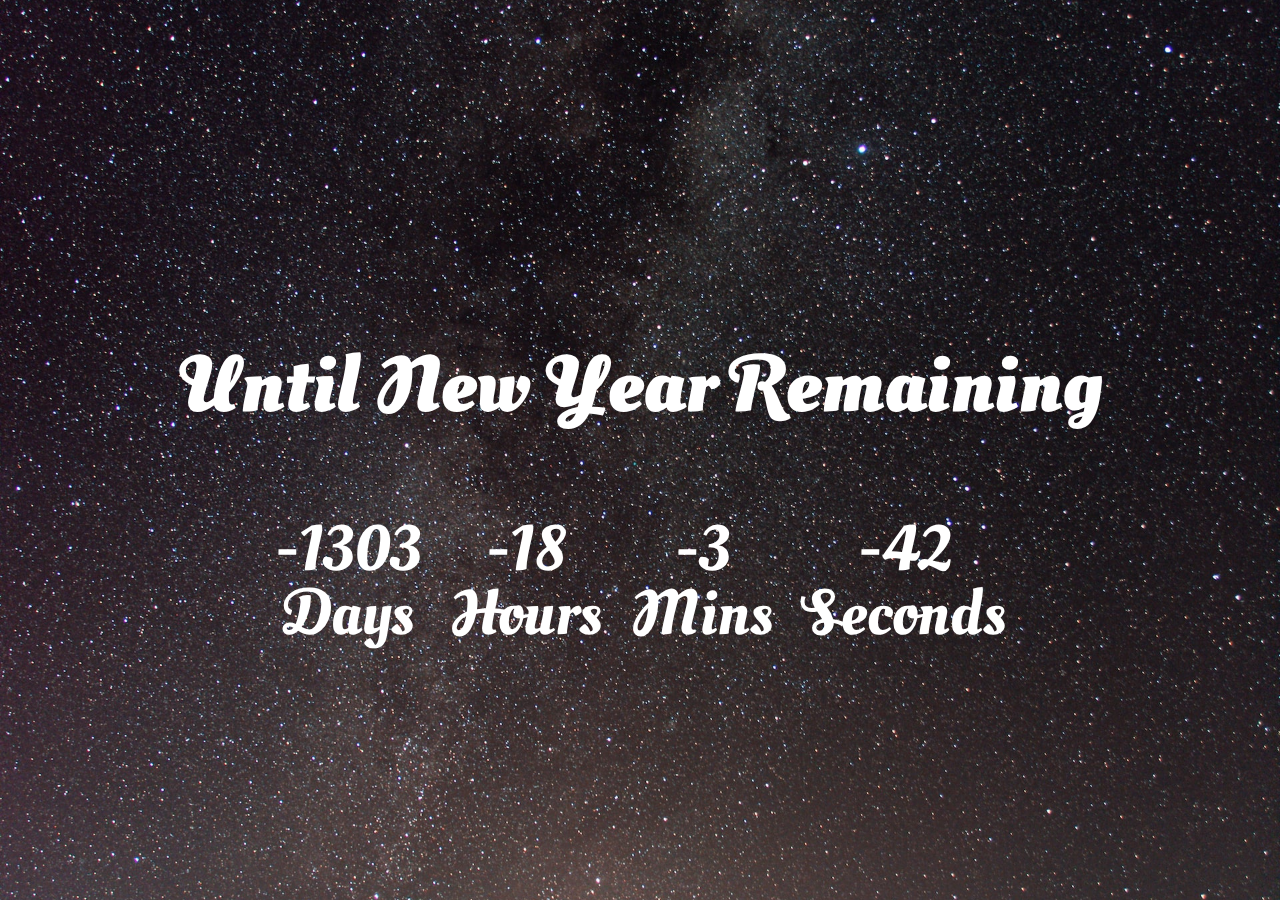
<file: countdownTimer/index.html>
<!DOCTYPE html>
<html lang="en">
<head>
    <meta charset="UTF-8">
    <meta http-equiv="X-UA-Compatible" content="IE=edge">
    <meta name="viewport" content="width=device-width, initial-scale=1.0">
    <title>Countdown Timer</title>
    <link rel="stylesheet" href="normalize.css">
    <link rel="stylesheet" href="style.css">
    <script src="script.js" defer></script>
</head>
<body>
    <div class="container">
        <h1 class="h1">Until New Year Remaining</h1>
        <div class="date">
            <div class="container_date">
                <p id="days">00</p>
                <span>Days</span>
            </div>
            <div class="container_date">
                <p id="hours">00</p>
                <span>Hours</span>
            </div>
            <div class="container_date">
                <p id="mins">00</p>
                <span>Mins</span>
            </div>
            <div class="container_date">
                <p id="seconds">00</p>
                <span>Seconds</span>
            </div>
        </div>
        
        
    </div>
    
</body>

</html>
</file>
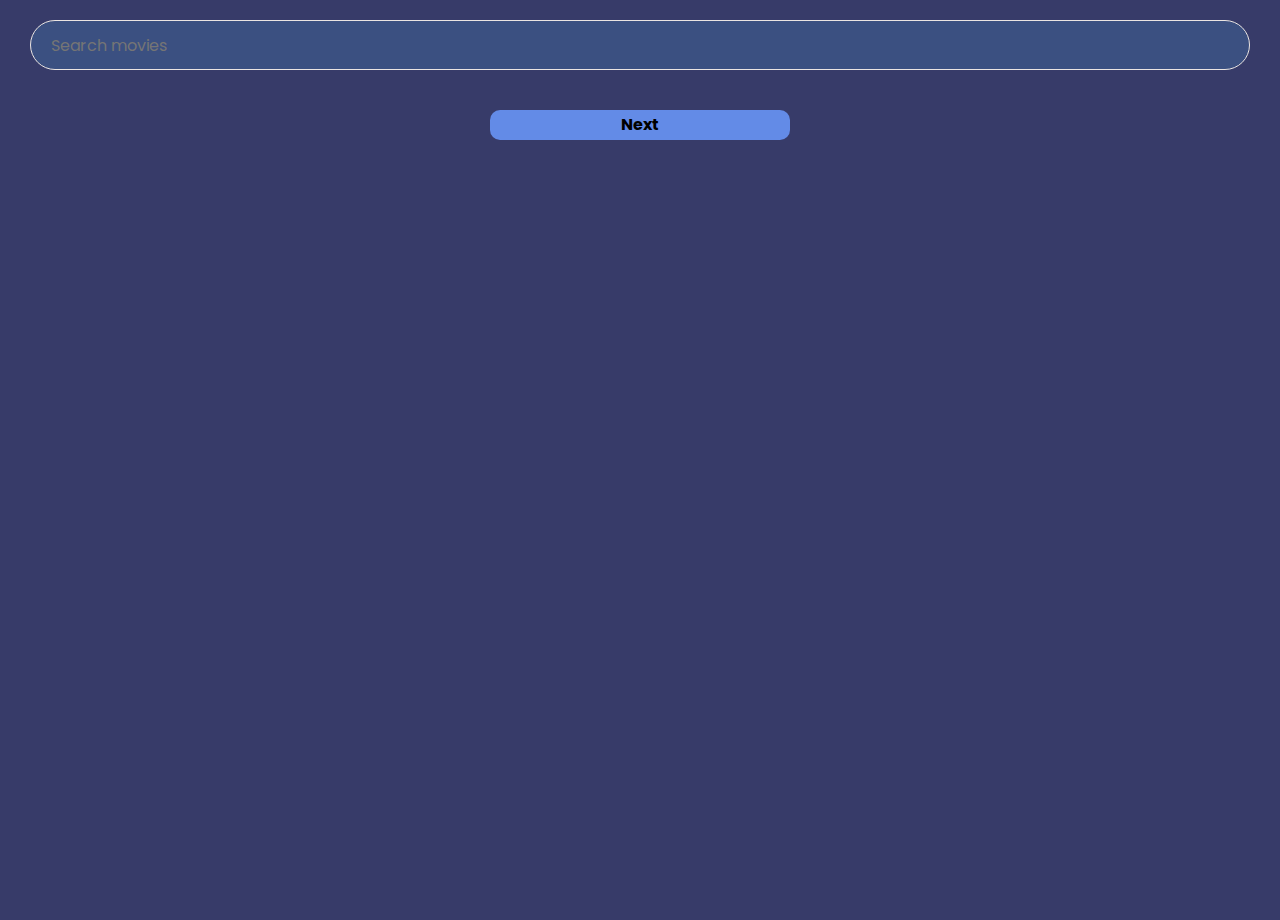
<file: movieApp/index.html>
<!DOCTYPE html>
<html lang="en">

<head>
    <meta charset="UTF-8">
    <meta http-equiv="X-UA-Compatible" content="IE=edge">
    <meta name="viewport" content="width=device-width, initial-scale=1.0">
    <title>Movie App</title>
    <link rel="stylesheet" href="normalize.css">
    <link rel="stylesheet" href="style.css">
    <script src="script.js" defer></script>
</head>

<body>
    <div class="container">
        <form class="form">
            <input type="text" placeholder="Search movies" class="input">
        </form>
        <div class="movies">
        </div>
        <div class="next">
            <button class="next_btn">Next</button>
        </div>
        

    </div>
</body>

</html>
</file>
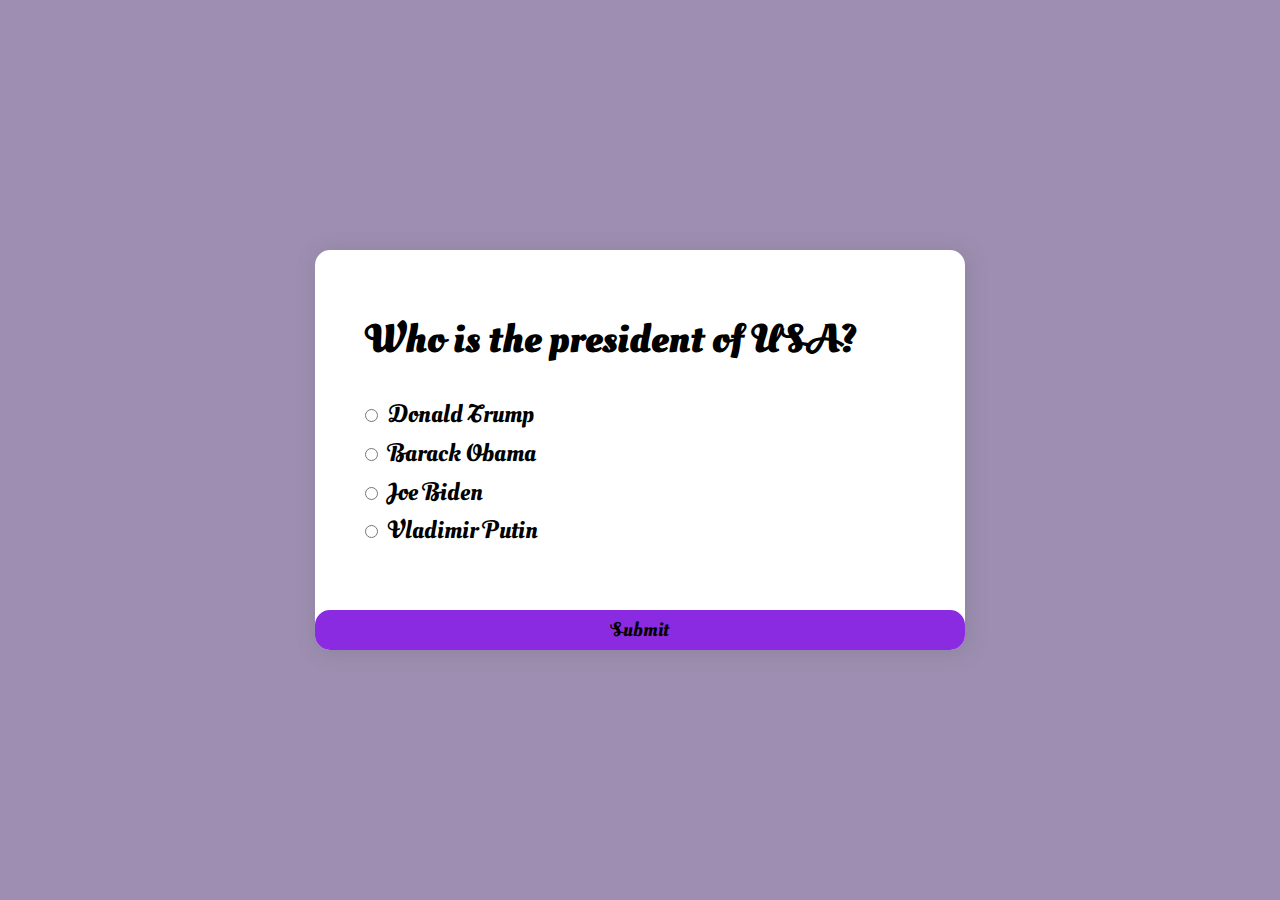
<file: quizApp/index.html>
<!DOCTYPE html>
<html lang="en">

<head>
    <meta charset="UTF-8">
    <meta http-equiv="X-UA-Compatible" content="IE=edge">
    <meta name="viewport" content="width=device-width, initial-scale=1.0">
    <title>Quiz App</title>
    <link rel="stylesheet" href="normalize.css">
    <link rel="stylesheet" href="style.css">
</head>

<body>
    <div class="container">
        <main class="main">
            <div class="main-cointaner">
                <h3 class="question">Question</h3>
                <div class="answers">
                    <ul onclick="checked(event)">
                        <li>
                            <input name="answ" class="input" type="radio" id="a"><label class="label_a" for="a">answer</label>
                        </li>
                        <li>
                            <input name="answ" class="input" type="radio" id="b"><label class="label_b" for="b">answer</label>
                        </li>
                        <li>
                            <input name="answ" class="input" type="radio" id="c"><label class="label_c" for="c">answer</label>
                        </li>
                        <li>
                            <input name="answ" class="input" type="radio" id="d"><label class="label_d" for="d">answer</label>
                        </li>
                    </ul>
                </div>
            </div>
            <button class="button" id="submit">Submit</button>
        </main>
    </div>
    <script src="script.js"></script>
</body>

</html>
</file>
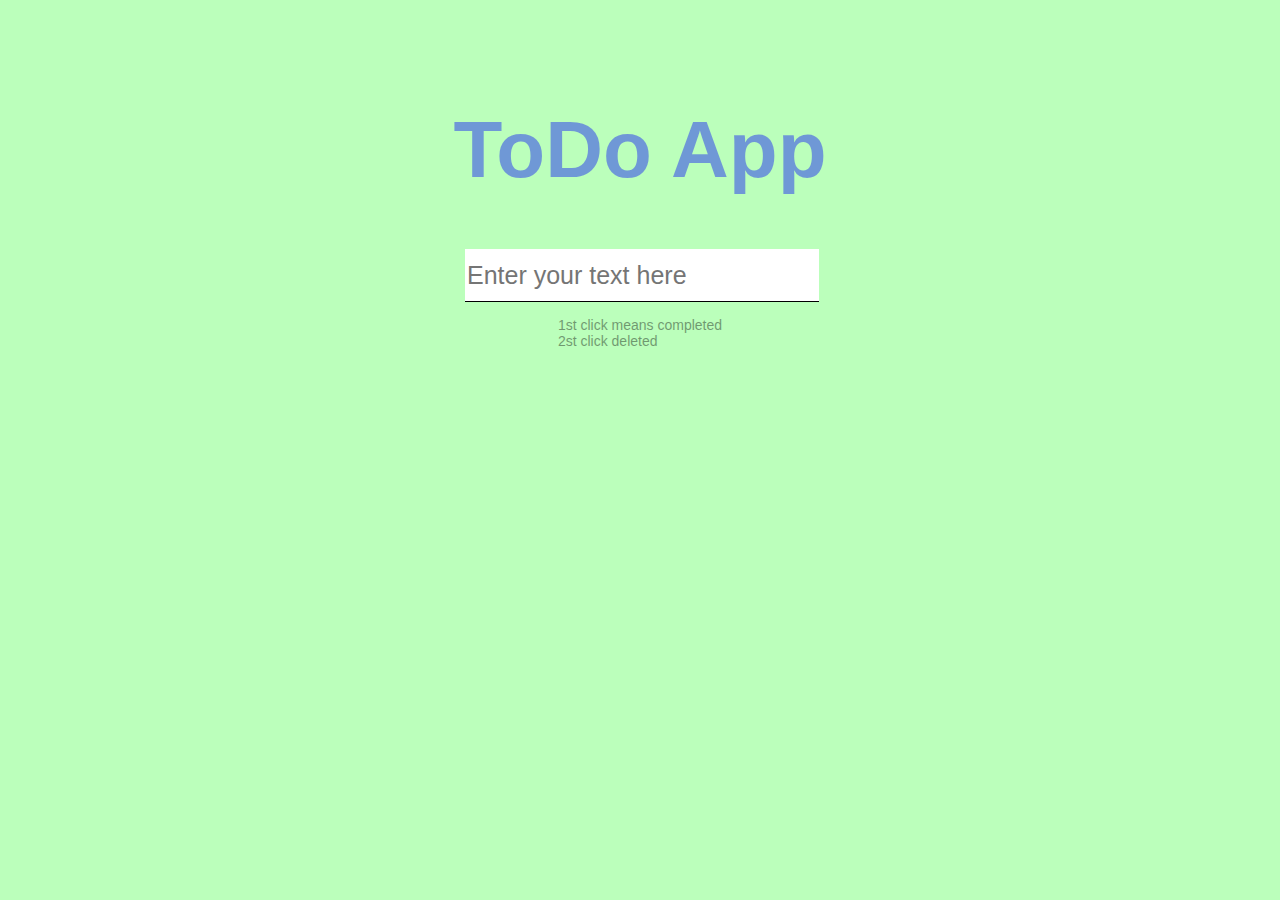
<file: todoApp/index.html>
<!DOCTYPE html>
<html lang="en">
<head>
    <meta charset="UTF-8">
    <meta http-equiv="X-UA-Compatible" content="IE=edge">
    <meta name="viewport" content="width=device-width, initial-scale=1.0">
    <title>ToDoApp</title>
    <link rel="stylesheet" href="normalize.css">
    <link rel="stylesheet" href="style.css">
    <script src="script.js" defer></script>
</head>
<body>
    <div class="container">
        <h1 class="logo">ToDo App</h1>
        <div class="form-container">
            <form id="form" class="form">
                <input type="text" id="input" class="input" autocomplete="off" placeholder="Enter your text here">
            </form>
            <ul class="todoList">
                
            </ul>
        </div>
        
        <span>1st click means completed <br> 2st click deleted</span>
    </div>
</body>
</html>
</file>
<file: countdownTimer/style.css>
@import url("https://fonts.googleapis.com/css2?family=Oleo+Script+Swash+Caps:wght@400;700&display=swap");
body {
  font-family: "Oleo Script Swash Caps", cursive;
  background-image: url(/countdownTimer/img/pedro-miranda-vaP-tUfIXFU-unsplash.jpg);
  background-repeat: no-repeat;
  background-size: cover;
  min-height: 100vh;
  background-position: center;
}

.container {
  display: -webkit-box;
  display: -ms-flexbox;
  display: flex;
  -webkit-box-orient: vertical;
  -webkit-box-direction: normal;
      -ms-flex-direction: column;
          flex-direction: column;
  -webkit-box-align: center;
      -ms-flex-align: center;
          align-items: center;
  -webkit-box-pack: center;
      -ms-flex-pack: center;
          justify-content: center;
  text-align: center;
  min-height: 100vh;
  color: white;
}

.h1 {
  font-size: 5rem;
}

.date {
  display: -webkit-box;
  display: -ms-flexbox;
  display: flex;
  -ms-flex-wrap: wrap;
      flex-wrap: wrap;
  gap: 30px;
  line-height: 0;
  font-size: 4rem;
}
</file>
<file: movieApp/style.css>
@import url("https://fonts.googleapis.com/css2?family=Poppins:wght@400;500;600;700&display=swap");
body {
  font-family: "Poppins", sans-serif;
  background-color: #373b69;
}

.invisible {
  display: none;
}

.container {
  min-height: 100vh;
  margin-left: 30px;
  margin-right: 30px;
  max-width: 100%;
}

.form {
  margin-bottom: 20px;
  margin-top: 20px;
  width: 100%;
  border: none;
}

.input {
  width: 100%;
  height: 50px;
  border-radius: 50px;
  border: 1px solid #EBE5E2;
  background-color: #3b5081;
  padding: 20px;
  -webkit-box-sizing: border-box;
          box-sizing: border-box;
  color: white;
  outline: none;
}

.movies {
  display: -webkit-box;
  display: -ms-flexbox;
  display: flex;
  -webkit-box-pack: center;
      -ms-flex-pack: center;
          justify-content: center;
  -ms-flex-wrap: wrap;
      flex-wrap: wrap;
  gap: 30px;
}

.movie-container {
  height: 500px;
  width: 500px;
  cursor: pointer;
  -webkit-box-shadow: 4px 4px 8px 0px rgba(34, 60, 80, 0.2);
          box-shadow: 4px 4px 8px 0px rgba(34, 60, 80, 0.2);
  background-color: #3b5081;
}
.movie-container img {
  height: 450px;
  width: 100%;
  background-color: white;
}
.movie-container span {
  font-size: 14px;
  font-weight: 400;
  display: inline-block;
  margin-left: 10px;
  max-width: 200px;
  overflow: hidden;
  white-space: none;
  text-overflow: ellipsis;
  margin-right: 10px;
}

.title {
  color: white;
  margin-top: 10px;
  display: -webkit-box;
  display: -ms-flexbox;
  display: flex;
  -webkit-box-pack: justify;
      -ms-flex-pack: justify;
          justify-content: space-between;
  -webkit-box-align: center;
      -ms-flex-align: center;
          align-items: center;
}

.next {
  width: 100%;
  display: -webkit-box;
  display: -ms-flexbox;
  display: flex;
  -webkit-box-pack: center;
      -ms-flex-pack: center;
          justify-content: center;
  margin-top: 20px;
  margin-bottom: 20px;
}

.next_btn {
  height: 30px;
  width: 300px;
  background-color: #638be7;
  border: none;
  border-radius: 10px;
  font-size: 16px;
  font-weight: 700;
  cursor: pointer;
}
</file>
<file: quizApp/style.css>
@import url("https://fonts.googleapis.com/css2?family=Oleo+Script+Swash+Caps:wght@400;700&display=swap");
body {
  font-family: "Oleo Script Swash Caps", cursive;
  background-color: #9E8FB2;
}

* {
  -webkit-box-sizing: border-box;
          box-sizing: border-box;
}

.container {
  min-height: 100vh;
  width: 100%;
  display: -webkit-box;
  display: -ms-flexbox;
  display: flex;
  -webkit-box-align: center;
      -ms-flex-align: center;
          align-items: center;
  -webkit-box-pack: center;
      -ms-flex-pack: center;
          justify-content: center;
}

.main {
  min-height: 400px;
  min-width: 600px;
  background-color: white;
  display: -webkit-box;
  display: -ms-flexbox;
  display: flex;
  -webkit-box-orient: vertical;
  -webkit-box-direction: normal;
      -ms-flex-direction: column;
          flex-direction: column;
  -webkit-box-align: center;
      -ms-flex-align: center;
          align-items: center;
  border-radius: 15px;
  -webkit-box-shadow: 2px 2px 20px 2px rgba(81, 84, 86, 0.2);
          box-shadow: 2px 2px 20px 2px rgba(81, 84, 86, 0.2);
}

.question {
  margin-top: 80px;
  margin-bottom: 0px;
  font-size: 40px;
  line-height: 0.5;
}

.main-cointaner {
  min-height: 360px;
  width: 600px;
  margin-left: 50px;
}

ul {
  list-style-type: none;
  margin: 0%;
  padding: 0%;
  font-size: 25px;
  font-weight: 400;
  margin-top: 50px;
}

ul li {
  margin-top: 10px;
}

ul li label {
  margin-left: 10px;
}

.button {
  width: 100%;
  height: 40px;
  border: none;
  font-size: 20px;
  background-color: blueviolet;
  border-radius: 15px;
}
</file>
<file: todoApp/style.css>
@import url("https://fonts.googleapis.com/css2?family=Oleo+Script+Swash+Caps:wght@400;700&display=swap");
body {
  font-family: "Poppins", sans-serif;
  background-color: #bbffbb;
  display: -webkit-box;
  display: -ms-flexbox;
  display: flex;
  -webkit-box-pack: center;
      -ms-flex-pack: center;
          justify-content: center;
  -webkit-box-align: start;
      -ms-flex-align: start;
          align-items: flex-start;
  min-height: 100vh;
}

.container {
  margin-top: 50px;
  display: -webkit-box;
  display: -ms-flexbox;
  display: flex;
  -webkit-box-orient: vertical;
  -webkit-box-direction: normal;
      -ms-flex-direction: column;
          flex-direction: column;
  -webkit-box-pack: center;
      -ms-flex-pack: center;
          justify-content: center;
  -webkit-box-align: center;
      -ms-flex-align: center;
          align-items: center;
}

.logo {
  font-size: 80px;
  opacity: 0.4;
  color: blue;
  font-weight: 700;
}

.form {
  width: 350px;
}

.input {
  width: 350px;
  height: 50px;
  border: none;
  border-bottom: 1px solid black;
  font-size: 25px;
}

.form-container {
  max-width: 350px;
}

.todoList {
  font-size: 20px;
  font-weight: 400;
  width: 100%;
  padding: 0%;
  list-style-type: none;
  margin: 0;
}
.todoList li:hover {
  background-color: rgb(209, 204, 204);
}

li {
  min-width: 354px;
  height: 50px;
  cursor: pointer;
  display: -webkit-box;
  display: -ms-flexbox;
  display: flex;
  -webkit-box-align: center;
      -ms-flex-align: center;
          align-items: center;
  background-color: #fff;
}

.complete {
  text-decoration: line-through;
  background-color: rgb(160, 155, 155);
}

span {
  font-size: 14px;
  opacity: 0.4;
  display: block;
  margin: 15px;
}
</file>
